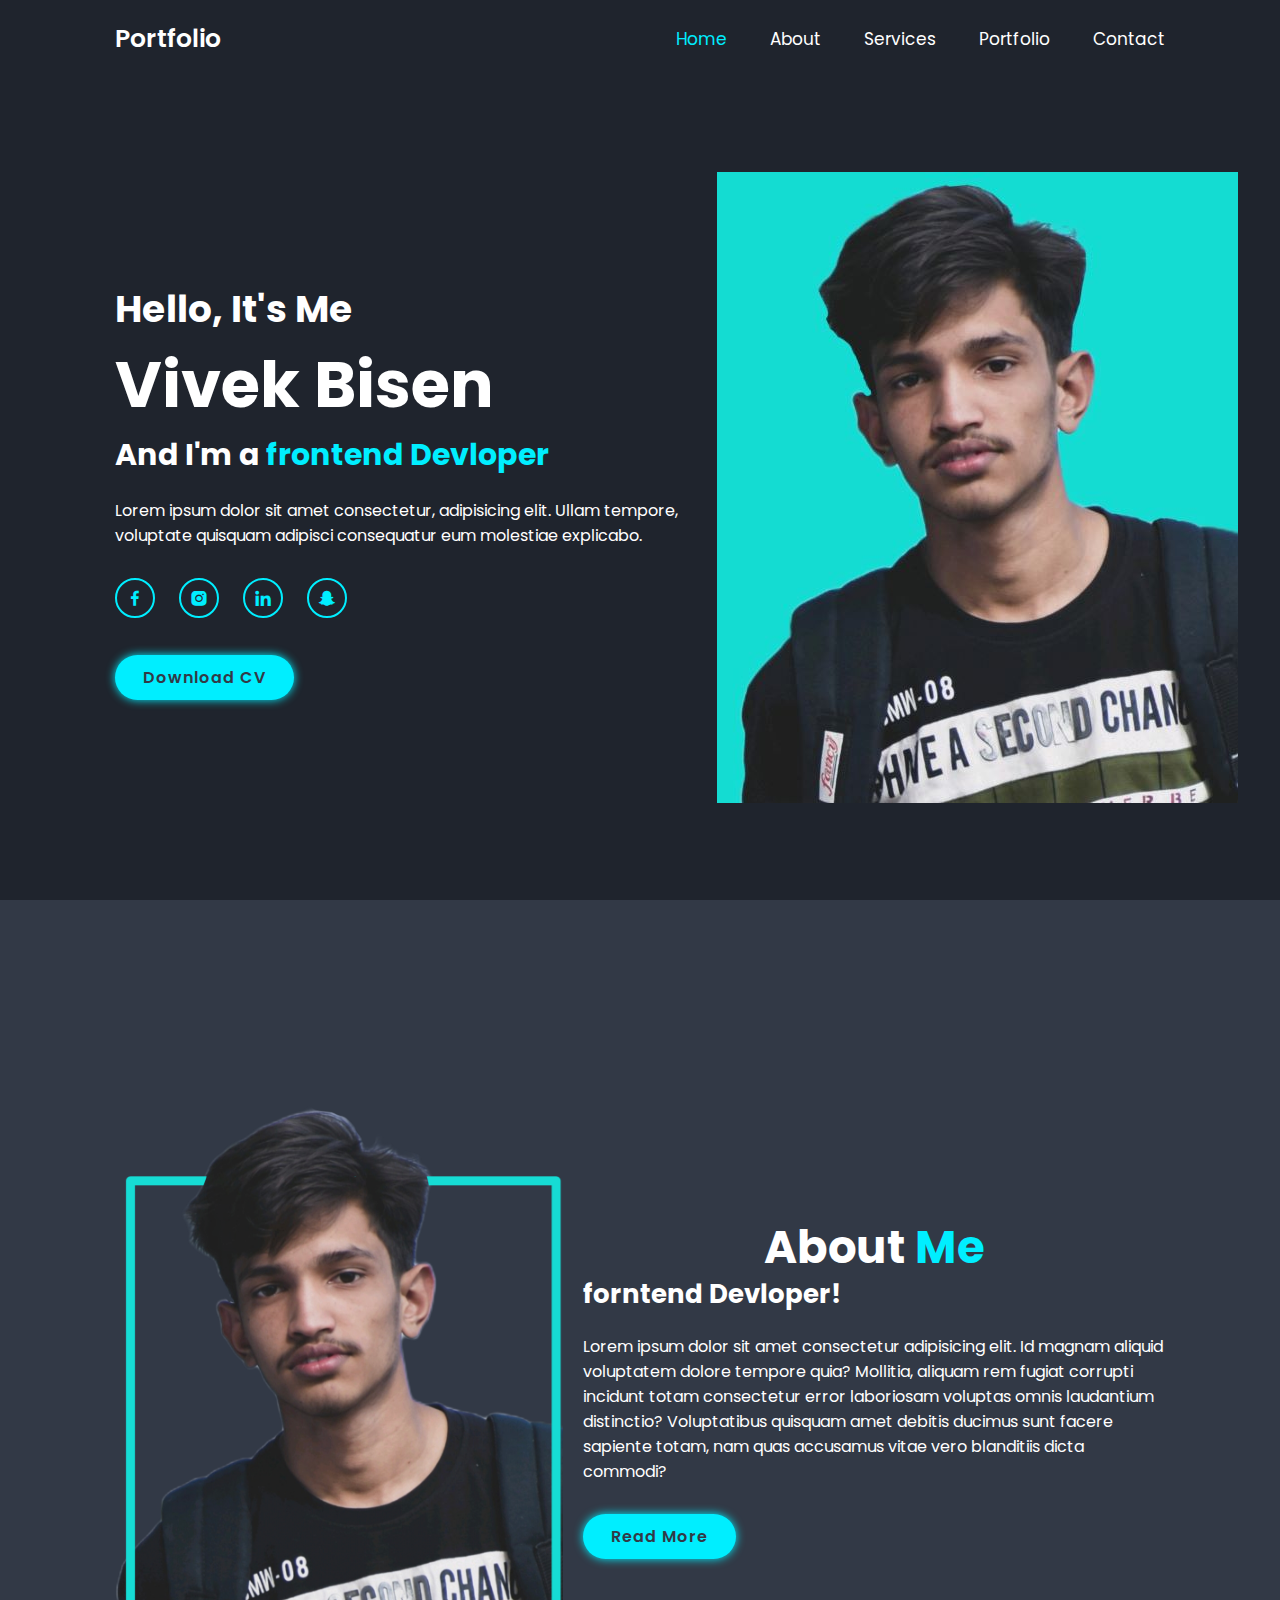
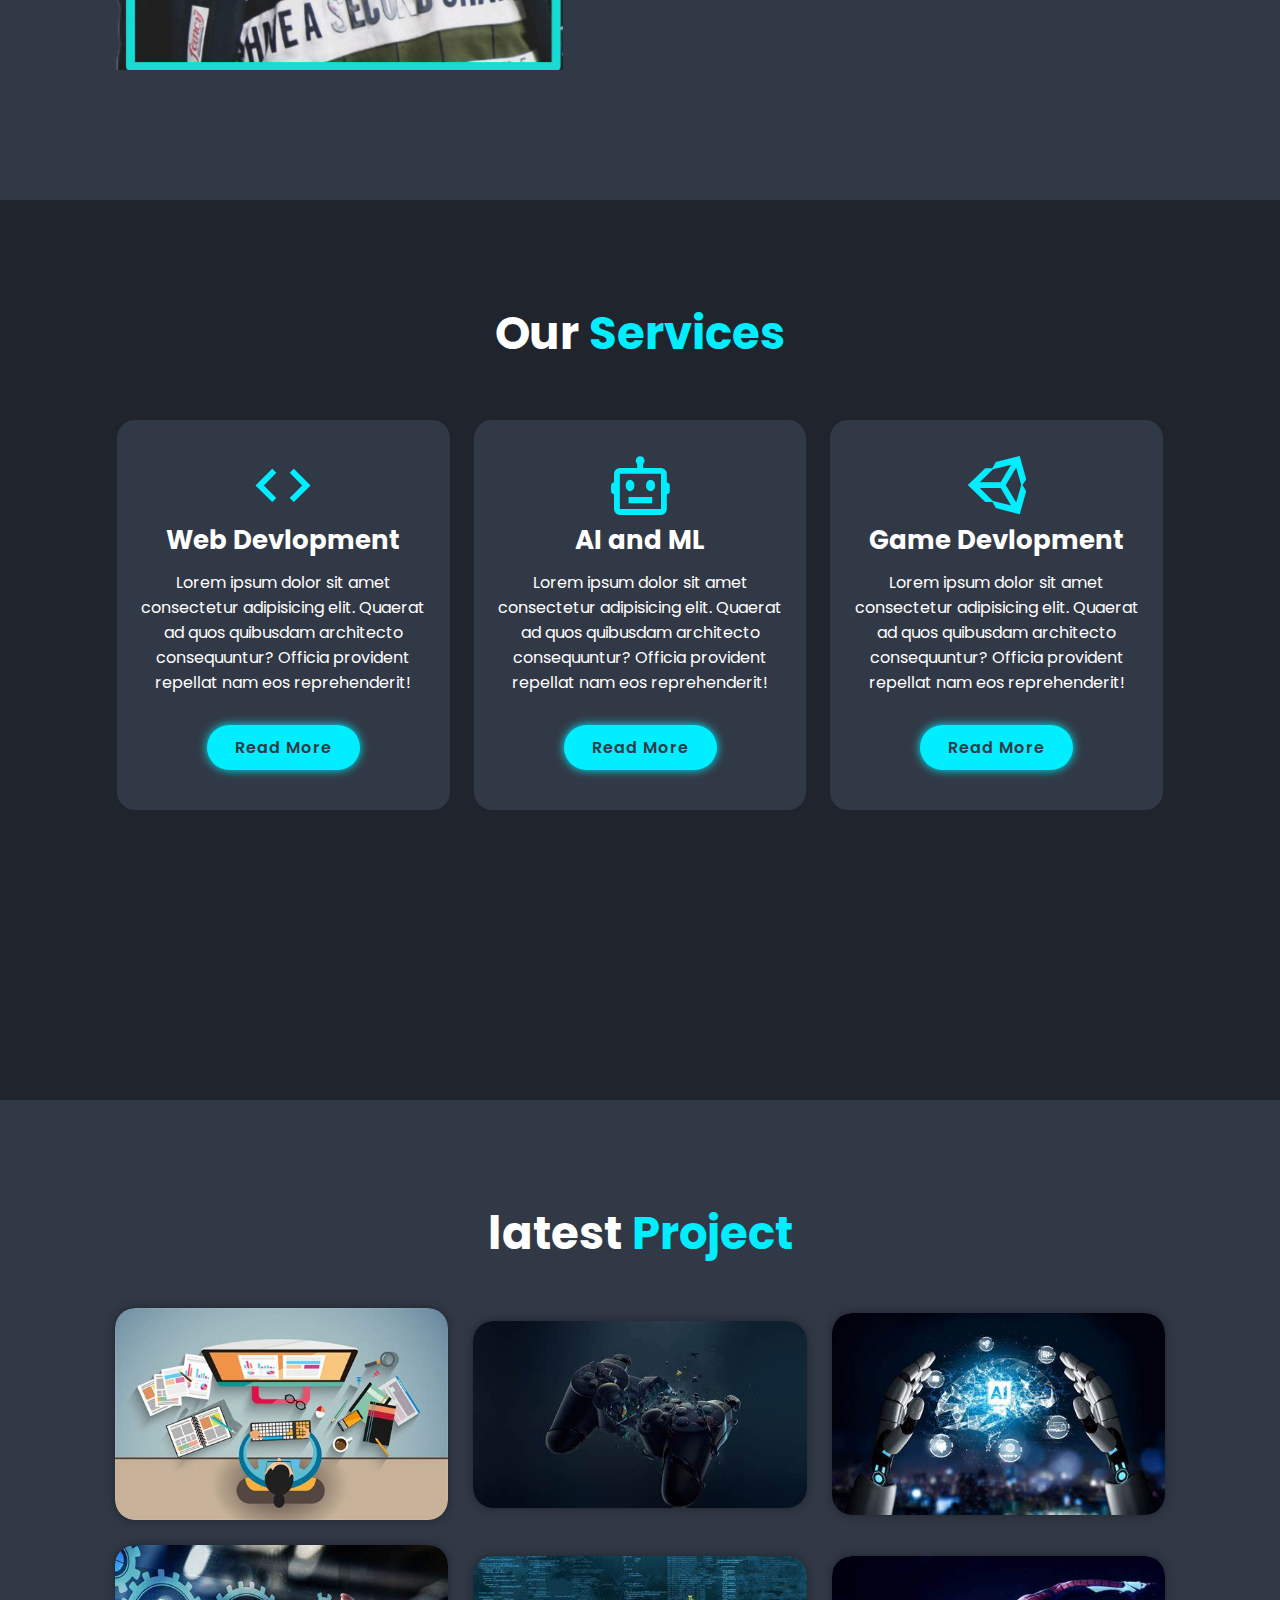
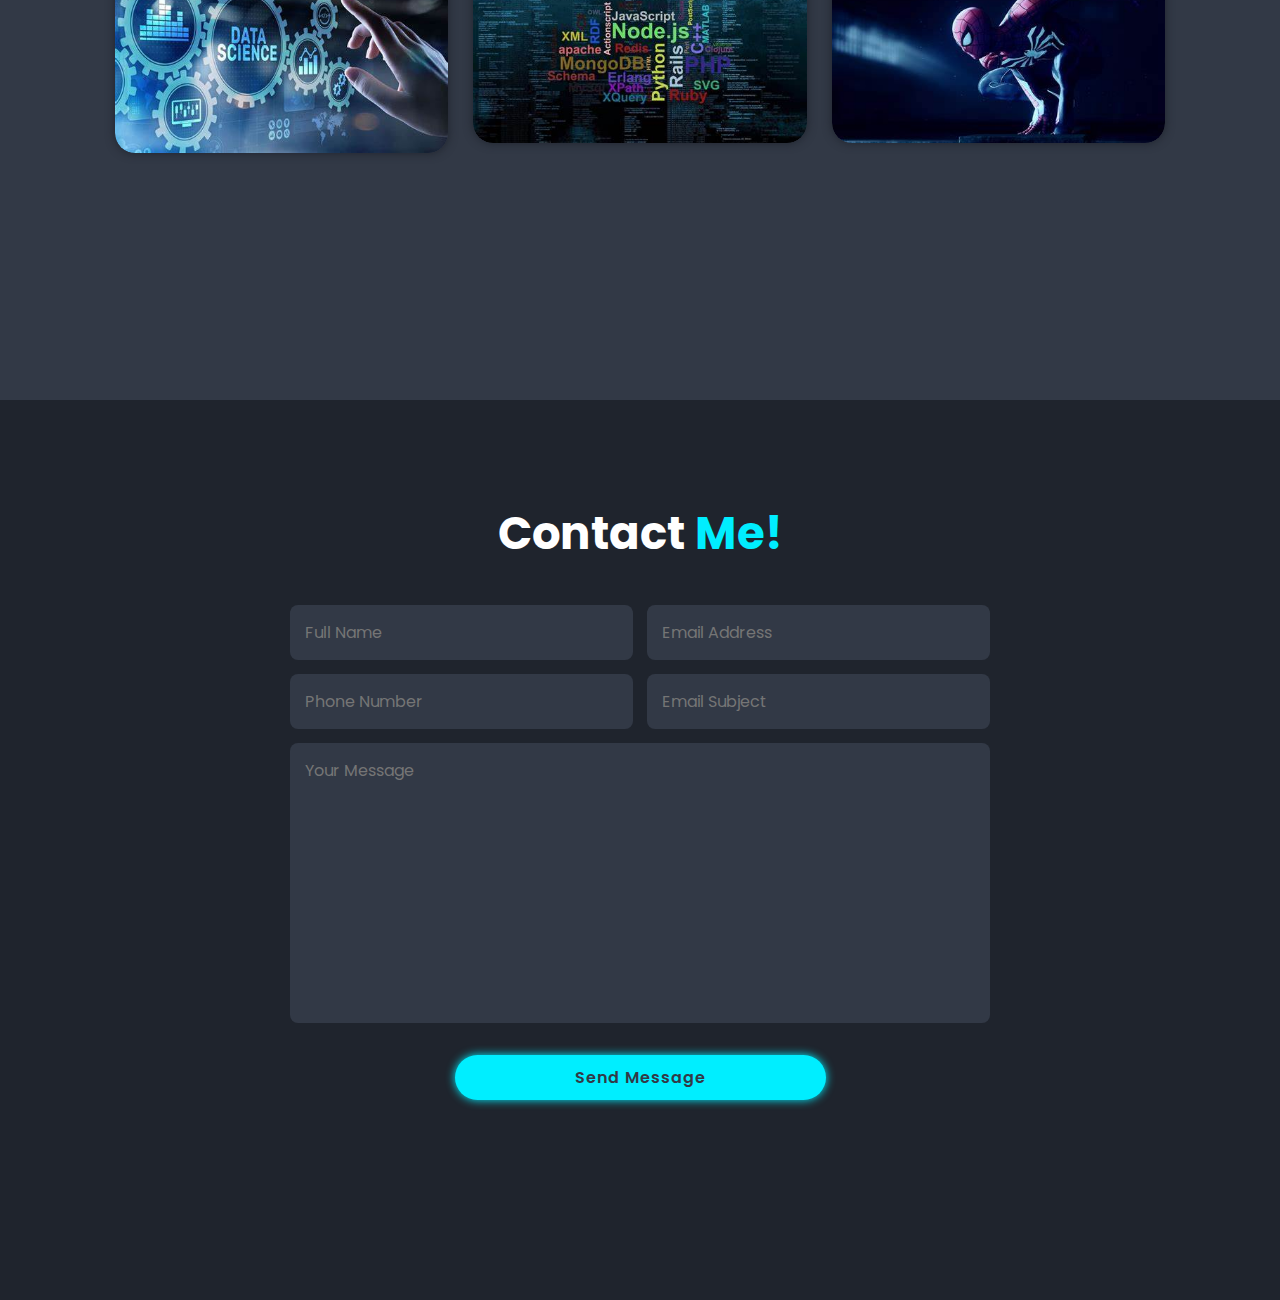
<file: index.html>
<!DOCTYPE html>
<html lang="en">
<head>
    <meta charset="UTF-8">
    <meta http-equiv="X-UA-Compatible" content="IE=edge">
    <meta name="viewport" content="width=device-width, initial-scale=1.0">
    <link rel="stylesheet" href="style.css">
    <link href='https://unpkg.com/boxicons@2.1.4/css/boxicons.min.css' rel='stylesheet'>
    <title>Vivek's Portfolio</title>
</head>
<body>
          <!-- Header desing -->

        <header class="header">
            <a href="#" class="logo">Portfolio</a>


            <i class='bx bx-menu' id="menu-icon"></i>
            <nav class="navbar">
                <a href="#home"  class="active">Home</a>
                <a href="#about">About</a>
                <a href="#services">Services</a>
                <a href="#portfolio">Portfolio</a>
                <a href="#contact">Contact</a>
            </nav>
        </header>
          <!-- Header desing -->



          <!-- home section design -->
         <section  class="home" id="home">
            <div class="home-content">
                <h3>Hello, It's Me </h3>
                <h1>Vivek Bisen </h1>
                <h3>And I'm a <span>frontend Devloper</span></h3>
                <p>Lorem ipsum dolor sit amet consectetur, adipisicing elit. Ullam tempore, voluptate quisquam adipisci consequatur eum molestiae explicabo.</p>
                <div class="social-media">
                    <a href="#"><i class='bx bxl-facebook'></i></a>
                    <a href="#"><i class='bx bxl-instagram-alt' ></i></a>
                    <a href="#"><i class='bx bxl-linkedin' ></i></a>
                    <a href="#"><i class='bx bxl-snapchat' ></i></a>
                   
                </div>
                <a href="#" class="btn"> Download CV</a>
            </div>
            
            <div class="home-img">
                <img src="image222.jpg" alt="">
            </div>

         </section>
<!-- home section design -->


<!--about section design-->

<section class="about" id="about">
    <div class="about-image">
        <img src="image111.png" alt="">
    </div>
    <div class="about-content">
        <h2 class="heading">About <span>Me</span></h2>
        <h3>forntend Devloper!</h3>
        <p>Lorem ipsum dolor sit amet consectetur adipisicing elit. Id magnam aliquid voluptatem dolore tempore quia? Mollitia, aliquam rem fugiat corrupti incidunt totam consectetur error laboriosam voluptas omnis laudantium distinctio? Voluptatibus quisquam amet debitis ducimus sunt facere sapiente totam, nam quas accusamus vitae vero blanditiis dicta commodi?</p>
        <a href="#" class="btn">Read More</a>
    </div>
</section>
<!--about section design-->


<!--services section design-->
<section class="services" id="services">
  <h2 class="heading">Our <span>Services</span></h2>
    <div class="services-content">
        <div class="service-box">
            <i class='bx bx-code'></i>
            <h3>Web Devlopment</h3>
            <p>Lorem ipsum dolor sit amet consectetur adipisicing elit. Quaerat ad quos quibusdam architecto consequuntur? Officia provident repellat nam eos reprehenderit!</p>
            <a href="#"  class="btn">Read More</a>
        </div>

        <div class="service-box">
            <i class='bx bx-bot'></i>
            <h3>AI and ML</h3>
            <p>Lorem ipsum dolor sit amet consectetur adipisicing elit. Quaerat ad quos quibusdam architecto consequuntur? Officia provident repellat nam eos reprehenderit!</p>
            <a href="#"  class="btn">Read More</a>
        </div>

        <div class="service-box">
            <i class='bx bxl-unity'></i>
            <h3>Game Devlopment</h3>
            <p>Lorem ipsum dolor sit amet consectetur adipisicing elit. Quaerat ad quos quibusdam architecto consequuntur? Officia provident repellat nam eos reprehenderit!</p>
            <a href="#"  class="btn">Read More</a>
        </div>
    </div>

</section>

<!--services section design-->

<!--porfolio section-->
<section class="porfolio" id="portfolio">
    <h2 class="heading">latest  <span>Project</span></h2>

    <div class="portfolio-content">
        <div class="portfolio-box">
          <img src="portfolio8.jpeg" alt="">
          <div class="portfolio-layer">
            <h4>Web Design</h4>
            <p>Lorem ipsum dolor, sit amet consectetur adipisicing elit. Atque, dolores.</p>
            <a href="#"><i class='bx bx-link-external'></i></a>
          </div>
        </div>

        <div class="portfolio-box">
            <img src="portfolio4.jpeg" alt="">
            <div class="portfolio-layer">
              <h4>Game Delopment</h4>
              <p>Lorem ipsum dolor, sit amet consectetur adipisicing elit. Atque, dolores.</p>
              <a href="#"><i class='bx bx-link-external'></i></a>
            </div>
          </div>

          
          <div class="portfolio-box">
            <img src="portfolio3.jpeg" alt="">
            <div class="portfolio-layer">
              <h4>AIML</h4>
              <p>Lorem ipsum dolor, sit amet consectetur adipisicing elit. Atque, dolores.</p>
              <a href="#"><i class='bx bx-link-external'></i></a>
            </div>
          </div>

          
          <div class="portfolio-box">
            <img src="portfolio7.jpeg" alt="">
            <div class="portfolio-layer">
              <h4>Data Analysis</h4>
              <p>Lorem ipsum dolor, sit amet consectetur adipisicing elit. Atque, dolores.</p>
              <a href="#"><i class='bx bx-link-external'></i></a>
            </div>
          </div>

          
          <div class="portfolio-box">
            <img src="portfolio9.jpeg" alt="">
            <div class="portfolio-layer">
              <h4>Coding & DSA</h4>
              <p>Lorem ipsum dolor, sit amet consectetur adipisicing elit. Atque, dolores.</p>
              <a href="/coding.html"><i class='bx bx-link-external'></i></a>
            </div>
          </div>

          <div class="portfolio-box">
            <img src="portfolio6.jpeg" alt="">
            <div class="portfolio-layer">
              <h4>VFX Editing</h4>
              <p>Lorem ipsum dolor, sit amet consectetur adipisicing elit. Atque, dolores.</p>
              <a href="#"><i class='bx bx-link-external'></i></a>
            </div>
          </div>
  
    </div>
</section>


<!--porfolio section-->
<section class="contact" id="contact">
  <h2 class="heading">Contact <span>Me!</span></h2>
  <form action="3">
    <div class="input-box">
      <input type="text" placeholder="Full Name">
      <input type="email" placeholder="Email Address">
    </div>
    <div class="input-box">
      <input type="number" placeholder="Phone Number">
      <input type="text" placeholder="Email Subject">
    </div>
    <textarea name="" id="" cols="30" rows="10"  placeholder="Your Message"></textarea>
    <input type="submi" value="Send Message" class="btn">
  </form>
</section>

<!--porfolio section-->
</body>
</html>
</file>
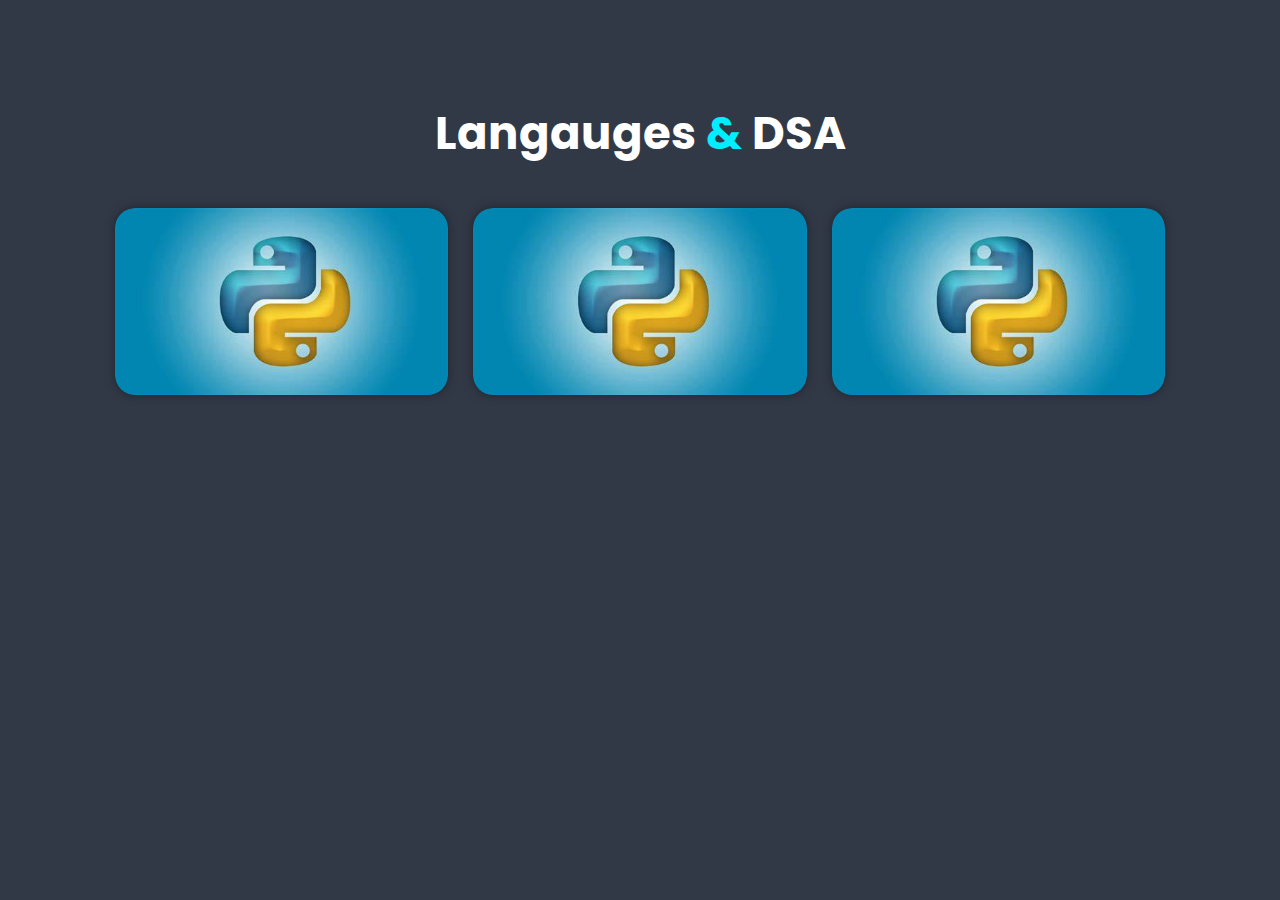
<file: coding.html>
<!DOCTYPE html>
<html lang="en">
<head>
    <meta charset="UTF-8">
    <meta http-equiv="X-UA-Compatible" content="IE=edge">
    <meta name="viewport" content="width=device-width, initial-scale=1.0">
    <link rel="stylesheet" href="style2.css">
    <link href='https://unpkg.com/boxicons@2.1.4/css/boxicons.min.css' rel='stylesheet'>
    <title>Document</title>
</head>
<body>
    <section class="coding" id="coding">
    <h2 class="heading">Langauges <span>&</span> DSA</h2>
    <div class="content">
        <div class="content-box">
          <img src="portfolio10.jpeg" alt="">
          <div class="content-layer">
            <h4>Python</h4>
            <p>Lorem ipsum dolor, sit amet consectetur adipisicing elit. Atque, dolores.</p>
            <a href="#"><i class='bx bx-link-external'></i></a>
          </div>
        </div>

        <div class="content-box">
            <img src="portfolio10.jpeg" alt="">
            <div class="content-layer">
              <h4>Python</h4>
              <p>Lorem ipsum dolor, sit amet consectetur adipisicing elit. Atque, dolores.</p>
              <a href="#"><i class='bx bx-link-external'></i></a>
            </div>
          </div>

          <div class="content-box">
            <img src="portfolio10.jpeg" alt="">
            <div class="content-layer">
              <h4>Python</h4>
              <p>Lorem ipsum dolor, sit amet consectetur adipisicing elit. Atque, dolores.</p>
              <a href="#"><i class='bx bx-link-external'></i></a>
            </div>
          </div>


    </section>
</body>
</html>
</file>
<file: style.css>
@import url('https://fonts.googleapis.com/css2?family=Poppins&display=swap');

*{
    margin: 0;
    padding: 0;
    box-sizing: border-box;
    text-decoration: none;
    border: none;
    outline: none;
    scroll-behavior: smooth;
    font-family: 'Poppins', sans-serif;
}
:root{
     --bg-color: #1f242d;
     --second-bg-color: #323946;
     --text-color: #fff;
     --main-color: #0ef;
}
html{
    font-size: 62.5% ;
    overflow-x:hidden ;
}
body{
    background: var(--bg-color);
    color: var(--text-color);
}


section{
    min-height: 100vh;
    padding: 10rem 9% 2rem;

}

.header{
    position: fixed;
    top: 0;
    left: 0;
    width: 100%;
    padding: 2rem 9%;
    background: var(--bg-color);
    display: flex ;
    justify-content: space-between;
    align-items: center;
    z-index: 100;
}

.logo{
    font-size: 2.5rem;
    color: var(--text-color);
    font-weight: 600;
    cursor: default;
}


.navbar a {
    font-size: 1.7rem;
    color: var(--text-color);
    margin-left: 4rem;
    transition: .3s;
    
}
.navbar a:hover,
.navbar a.active
{
    color: var(--main-color);
}
#menu-icon{
    font-size: 3.6rem;
    color: var(--text-color);
    display: none;

}

.home{
    display: flex;
    justify-content: center;
    align-items: center;

}
.home-content{
    font-size: 3.2rem;
}

.home-content h3:nth-of-type(2){
    font-size: 3.0rem;
    margin-bottom: 2rem;
}
span{
    color: var(--main-color);
}


.home-img{
width:35vw;
margin-right: 0%;
border-radius: 5rem;
}
.home-content p{
    font-size: 1.6rem;
}

.social-media a{
    display: inline-flex;
    justify-content: center;
    align-items: center;
    width: 4rem;
    height: 4rem;
    background: transparent;
    border: .2rem solid var(--main-color);
    border-radius: 50%;
    font-size: 2rem;
    color: var(--main-color);
    margin: 3rem 1.5rem 3rem 0;
    transition: .5s ease;
}

.social-media a:hover{
    background: var(--main-color);
    color: var(--second-bg-color);
    box-shadow: 0 0 1rem var(--main-color);
}

.btn{
    display: inline-block;
    padding: 1rem 2.8rem;
    background: var(--main-color);
    border-radius: 4rem;
    box-shadow: 0 0 1rem var(--main-color);
    font-size: 1.6rem;
    color: var(--second-bg-color);
    letter-spacing: .1rem;
    font-weight: 600;
    transition: .5s ease;
}
.btn:hover{
    box-shadow: none;

}
.about{
    display: flex;
    justify-content: center;
    align-items: center;
    gap: 2rem;
    background: var(--second-bg-color);
}

.about-image img {
    width: 35vw;
}

.heading{
    text-align: center;
    font-size: 4.5rem;

}

.about-content h2{
    text-align: center;
    line-height: 1.2;

   
}

.about-content h3{
    font-size: 2.6rem;
}

.about-content p{
    font-size: 1.6rem;
    margin: 2rem 0 3rem;
}

.services h2{
    margin-bottom: 5rem;

}
.services-content{
    display: flex;
    justify-content: center;
    align-items: center;
    flex-wrap: wrap;
    gap: 2rem;

}
.services-content .service-box{
    flex: 1 1 30rem;
    background: var(--second-bg-color);
    padding: 3rem 2rem 4rem ;
    text-align: center;
    border-radius: 2rem;
    border: .2rem solid var(--bg-color);
    transition: .5s ease;
}

.service-box i{
    font-size: 7rem;
    color: var(--main-color);
}

.service-box  h3{
    font-size: 2.6rem;

}

.service-box p{
    font-size: 1.6rem;
    margin: 1rem 0 3rem;
}

.services-content .service-box:hover{
  border-color: var(--main-color);
  transform: scale(1.02);
}

.porfolio{
    background-color: var(--second-bg-color);

}
.porfolio h2{
    margin-bottom: 4rem;
}
.portfolio-content{
    display: grid;
    grid-template-columns: repeat(3, 1fr);
    align-items: center;
    gap: 2.5rem;
}

.portfolio-content .portfolio-box{

    position: relative;
    border: 2rem;
    box-shadow: 0 0 1rem var(--bg-color);
    overflow: hidden;
    display: flex;
    border-radius: 2rem;
}
.portfolio-box img{
    width: 100%;
    border-radius: 2rem;
    transition: .5s ease;
}

.portfolio-box:hover img{
    transform: scale(1.1);
}

.portfolio-box  .portfolio-layer{
    position: absolute;
    bottom: 0;
    left: 0;
    width: 100%;
    height: 100%;
    background: linear-gradient(rgba(0,0,0,.1), var(--main-color));
    display: flex;
    justify-content: center;
    align-items: center;
    flex-direction: column;
    text-align: center;
    padding: 0 4rem;
    transform: translateY(100%);
    transition: .5s ease;
}

.portfolio-box:hover  .portfolio-layer{
    transform: translateY(0);
}

.portfolio-layer h4{
    font-size: 3rem;

}
.portfolio-layer p{
    font-size: 1.6rem;
    margin: .3rem 0 1rem;
}

.portfolio-layer a{
    display: inline-flex;
    justify-content: center;
    align-items: center;
    width: 5rem;
    height: 5rem;
    background: var(--text-color);
    border-radius: 50%;

}

.portfolio-layer a i{
    font-size: 2rem;
    color: var(--second-bg-color);
}

.contact h2{
    margin-bottom: 3rem;

}

.contact form{
    max-width: 70rem;
    margin: 1rem auto;
    text-align: center;
    margin-bottom: 3rem;
}
.contact form .input-box{
    display: flex;
    justify-content: space-between;
    flex-wrap: wrap;

}
.contact form .input-box input,
.contact form textarea{
    width: 100%;
    padding: 1.5rem;
    font-size: 1.6rem;
    color: var(--text-color);
    background: var(--second-bg-color);
    border-radius: .8rem;
    margin: .7rem 0;
}

.contact form .input-box input{
    width: 49%;
}

.contact form textarea{
    resize: none;
}
.contact form .btn{
    margin-top: 2rem ;
    cursor: pointer;
    text-align: center;
    
}


@media (max-width:1200px){
    html{
        font-size: 55%;
    }
}

@media (max-width:991px){
    .header{
       padding: 2rem 3%;
    }
    section{
        padding: 10rem 3% 2rem;
    }
}




@media (max-width:768px){
    #menu-icon{
      display: block;
    }
    .navbar{
        position: absolute;
        top: 100%;
        left: 0;
        width: 100%;
        padding: 1rem 3%;
        border-top: .1rem solid rgba(0 , 0, 0, .2);
        box-shadow: 0 .5rem 1rem rgba(0 , 0, 0, .2);

    }
    .navbar a{
        display: block;
        font-size: 2rem;
        margin: 3rem 0;
    }
}
</file>
<file: style2.css>
@import url('https://fonts.googleapis.com/css2?family=Poppins&display=swap');


*{
    margin: 0;
    padding: 0;
    box-sizing: border-box;
    text-decoration: none;
    border: none;
    outline: none;
    scroll-behavior: smooth;
    font-family: 'Poppins', sans-serif;
}
:root{
     --bg-color: #1f242d;
     --second-bg-color: #323946;
     --text-color: #fff;
     --main-color: #0ef;
}
html{
    font-size: 62.5% ;
    overflow-x:hidden ;
}

body{
    background: var(--bg-color);
    color: var(--text-color);
}


section{
    min-height: 100vh;
    padding: 10rem 9% 2rem;

}

span{
    color: var(--main-color);
}
.heading{
    text-align: center;
    font-size: 4.5rem;

}


.coding{
    background-color: var(--second-bg-color);

}
.coding h2{
    margin-bottom: 4rem;
}
.content{
    display: grid;
    grid-template-columns: repeat(3, 1fr);
    align-items: center;
    gap: 2.5rem;
}

.content .content-box{

    position: relative;
    border: 2rem;
    box-shadow: 0 0 1rem var(--bg-color);
    overflow: hidden;
    display: flex;
    border-radius: 2rem;
}
.content-box img{
    width: 100%;
    border-radius: 2rem;
    transition: .5s ease;
}

.content-box:hover img{
    transform: scale(1.1);
}

.content-box  .content-layer{
    position: absolute;
    bottom: 0;
    left: 0;
    width: 100%;
    height: 100%;
    background: linear-gradient(rgba(0,0,0,.1), var(--main-color));
    display: flex;
    justify-content: center;
    align-items: center;
    flex-direction: column;
    text-align: center;
    padding: 0 4rem;
    transform: translateY(100%);
    transition: .5s ease;
}

.content-box:hover  .content-layer{
    transform: translateY(0);
}

.content-layer h4{
    font-size: 3rem;

}
.content-layer p{
    font-size: 1.6rem;
    margin: .3rem 0 1rem;
}

.content-layer a{
    display: inline-flex;
    justify-content: center;
    align-items: center;
    width: 5rem;
    height: 5rem;
    background: var(--text-color);
    border-radius: 50%;

}

.content-layer a i{
    font-size: 2rem;
    color: var(--second-bg-color);
}
</file>
